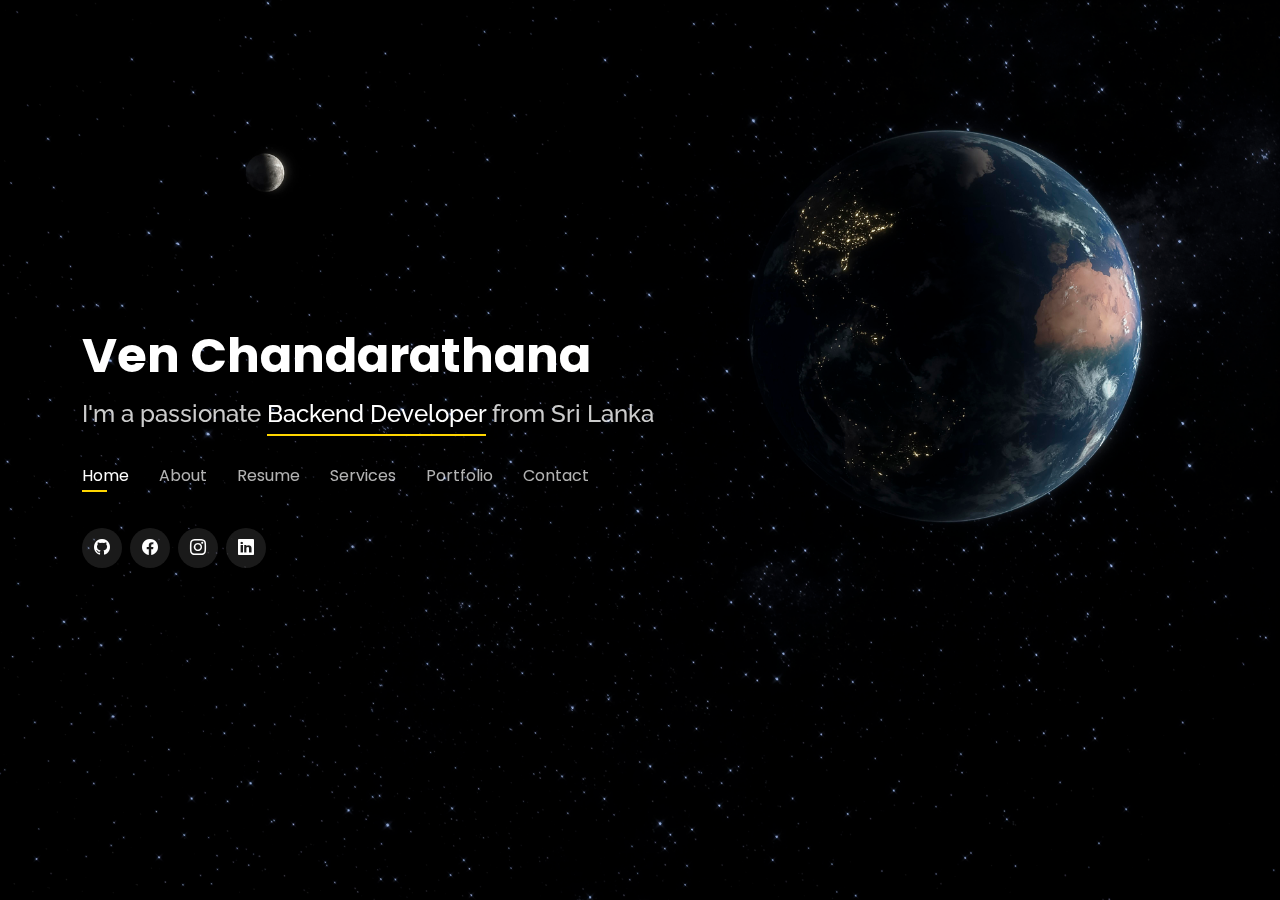
<file: index.html>
<!DOCTYPE html>
<html lang="en">

<head>
  <meta charset="utf-8">
  <meta content="width=device-width, initial-scale=1.0" name="viewport">

  <title>Ven Web</title>
  <meta content="" name="description">
  <meta content="" name="keywords">

  <!-- Favicons -->
  <link href="assets/img/favicon.png" rel="icon">
  <link href="assets/img/apple-touch-icon.png" rel="apple-touch-icon">

  <!-- Google Fonts -->
  <link href="https://fonts.googleapis.com/css?family=Open+Sans:300,300i,400,400i,600,600i,700,700i|Raleway:300,300i,400,400i,500,500i,600,600i,700,700i|Poppins:300,300i,400,400i,500,500i,600,600i,700,700i" rel="stylesheet">

  <!-- Vendor CSS Files -->
  <link href="assets/vendor/bootstrap/css/bootstrap.min.css" rel="stylesheet">
  <link href="assets/vendor/bootstrap-icons/bootstrap-icons.css" rel="stylesheet">
  <link href="assets/vendor/boxicons/css/boxicons.min.css" rel="stylesheet">
  <link href="assets/vendor/glightbox/css/glightbox.min.css" rel="stylesheet">
  <link href="assets/vendor/remixicon/remixicon.css" rel="stylesheet">
  <link href="assets/vendor/swiper/swiper-bundle.min.css" rel="stylesheet">

  <!-- Template Main CSS File -->
  <link href="assets/css/style.css" rel="stylesheet">


</head>

<body>

  <!-- ======= Header ======= -->
  <header id="header">
    <div class="container">

      <h1><a href="index.html">Ven Chandarathana</a></h1>
  
      <h2>I'm a passionate <span>Backend Developer</span> from Sri Lanka</h2>

      <nav id="navbar" class="navbar">
        <ul>
          <li><a class="nav-link active" href="#header">Home</a></li>
          <li><a class="nav-link" href="#about">About</a></li>
          <li><a class="nav-link" href="#resume">Resume</a></li>
          <li><a class="nav-link" href="#services">Services</a></li>
          <li><a class="nav-link" href="#portfolio">Portfolio</a></li>
          <li><a class="nav-link" href="#contact">Contact</a></li>
        </ul>
        <i class="bi bi-list mobile-nav-toggle"></i>
      </nav><!-- .navbar -->

      <div class="social-links">
        <a href="https://github.com/st20258190" class="twitter"><i class="bi bi-github"></i></a>
        <a href="https://www.facebook.com/profile.php?id=100077846890711&mibextid=ZbWKwL" class="facebook"><i class="bi bi-facebook"></i></a>
        <a href="https://www.instagram.com/venchandarathana?igsh=MXE4d3UxeGwxNmMxaw==" class="instagram"><i class="bi bi-instagram"></i></a>
        <a href="https://www.linkedin.com/in/ven-chandarathana-884b47279/" class="linkedin"><i class="bi bi-linkedin"></i></a>
      </div>

    </div>
  </header><!-- End Header -->

  <!-- ======= About Section ======= -->
  <section id="about" class="about">

    <!-- ======= About Me ======= -->
    <div class="about-me container">

      <div class="section-title">
        <h2>About</h2>
        <p>more about me</p>
      </div>

      <div class="row">
        <div class="col-lg-4" data-aos="fade-right">
          <img src="assets/img/mypic.jpg" class="img-fluid" alt="">
        </div>
        <div class="col-lg-8 pt-4 pt-lg-0 content" data-aos="fade-left">
          <h3>Java Developer & Backend Developer</h3>
          <p class="fst-normal">
            I want to make the living beings with a good mental health 
            and I am trying my best to reach it with help of technology.
          </p>
          <div class="row">
            <div class="col-lg-6">
              <ul>
                <li><i class="bi bi-chevron-right"></i> <strong>Phone:</strong> <span>+94 766483123</span></li>
                <li><i class="bi bi-chevron-right"></i> <strong>City:</strong> <span>Kandy, Sri lanka</span></li>
              </ul>
            </div>
            <div class="col-lg-6">
              <ul>
                <li><i class="bi bi-chevron-right"></i> <strong>Degree:</strong> <span>Bachelors</span></li>
                <li><i class="bi bi-chevron-right"></i> <strong>Email:</strong> <span>w.chandarathana99@gmail.com</span></li>
                
              </ul>
            </div>
          </div>
          <p>
            As a Spring Boot developer, you build robust backend applications with organized project structures, manage configurations
             and handle dependencies with Maven or Gradle. You focus on security, error handling, logging, database access and creating RESTful APIs.
              You prioritize testing, performance optimization and thorough documentation.
          </p>
        </div>
      </div>

    </div><!-- End About Me -->

    <!-- ======= Counts 
    <div class="counts container">

      <div class="row">

        <div class="col-lg-3 col-md-6">
          <div class="count-box">
            <i class="bi bi-emoji-smile"></i>
            <span data-purecounter-start="0" data-purecounter-end="232" data-purecounter-duration="1" class="purecounter"></span>
            <p>Happy Clients</p>
          </div>
        </div>

        <div class="col-lg-3 col-md-6 mt-5 mt-md-0">
          <div class="count-box">
            <i class="bi bi-journal-richtext"></i>
            <span data-purecounter-start="0" data-purecounter-end="521" data-purecounter-duration="1" class="purecounter"></span>
            <p>Projects</p>
          </div>
        </div>

        <div class="col-lg-3 col-md-6 mt-5 mt-lg-0">
          <div class="count-box">
            <i class="bi bi-headset"></i>
            <span data-purecounter-start="0" data-purecounter-end="1463" data-purecounter-duration="1" class="purecounter"></span>
            <p>Hours Of Support</p>
          </div>
        </div>

        <div class="col-lg-3 col-md-6 mt-5 mt-lg-0">
          <div class="count-box">
            <i class="bi bi-award"></i>
            <span data-purecounter-start="0" data-purecounter-end="24" data-purecounter-duration="1" class="purecounter"></span>
            <p>Awards</p>
          </div>
        </div>

      </div>

    </div>  End Counts -->

    <!-- ======= Skills  ======= -->
    <div class="skills container">

      <div class="section-title">
        <h2>Skills</h2>
      </div>

      <div class="row skills-content">

        <div class="col-lg-6">

          <div class="progress">
            <span class="skill">HTML <i class="val">100%</i></span>
            <div class="progress-bar-wrap">
              <div class="progress-bar" role="progressbar" aria-valuenow="100" aria-valuemin="0" aria-valuemax="100"></div>
            </div>
          </div>

          <div class="progress">
            <span class="skill">CSS <i class="val">70%</i></span>
            <div class="progress-bar-wrap">
              <div class="progress-bar" role="progressbar" aria-valuenow="70" aria-valuemin="0" aria-valuemax="100"></div>
            </div>
          </div>

          <div class="progress">
            <span class="skill">Java<i class="val">75%</i></span>
            <div class="progress-bar-wrap">
              <div class="progress-bar" role="progressbar" aria-valuenow="75" aria-valuemin="0" aria-valuemax="100"></div>
            </div>
          </div>

        </div>

        <div class="col-lg-6">

          <div class="progress">
            <span class="skill">Spring Boot <i class="val">80%</i></span>
            <div class="progress-bar-wrap">
              <div class="progress-bar" role="progressbar" aria-valuenow="80" aria-valuemin="0" aria-valuemax="100"></div>
            </div>
          </div>

          <div class="progress">
            <span class="skill">Php<i class="val">40%</i></span>
            <div class="progress-bar-wrap">
              <div class="progress-bar" role="progressbar" aria-valuenow="40" aria-valuemin="0" aria-valuemax="100"></div>
            </div>
          </div>

          <div class="progress">
            <span class="skill">Flutter <i class="val">40%</i></span>
            <div class="progress-bar-wrap">
              <div class="progress-bar" role="progressbar" aria-valuenow="40" aria-valuemin="0" aria-valuemax="100"></div>
            </div>
          </div>

        </div>

      </div>

    </div><!-- End Skills -->

    <!-- ======= Interests ======= -->
    <div class="interests container">

      <div class="section-title">
        <h2>Interests</h2>
      </div>

      <div class="row">
        <div class="col-lg-3 col-md-4">
          <div class="icon-box">
            <i class="ri-suitcase-line" style="color: #ffbb2c;"></i>
            <h3>Traveling</h3>
          </div>
        </div>
        <div class="col-lg-3 col-md-4 mt-4 mt-md-0">
          <div class="icon-box">
            <i class="ri-camera-2-fill" style="color: #5578ff;"></i>
            <h3>Photography</h3>
          </div>
        </div>
        <div class="col-lg-3 col-md-4 mt-4 mt-md-0">
          <div class="icon-box">
            <i class="ri-hand-heart-fill" style="color: #e80368;"></i>
            <h3>Volunteering</h3>
          </div>
        </div>
        <div class="col-lg-3 col-md-4 mt-4 mt-lg-0">
          <div class="icon-box">
            <i class="ri-java-line" style="color: #008143;"></i>
            <h3>Coding and Programming</h3>
          </div>

          <!-- =======
        </div>
        <div class="col-lg-3 col-md-4 mt-4">
          <div class="icon-box">
            <i class="ri-database-2-line" style="color: #47aeff;"></i>
            <h3>Nemo Enim</h3>
          </div>
        </div>
        <div class="col-lg-3 col-md-4 mt-4">
          <div class="icon-box">
            <i class="ri-gradienter-line" style="color: #ffa76e;"></i>
            <h3>Eiusmod Tempor</h3>
          </div>
        </div>
        <div class="col-lg-3 col-md-4 mt-4">
          <div class="icon-box">
            <i class="ri-file-list-3-line" style="color: #11dbcf;"></i>
            <h3>Midela Teren</h3>
          </div>
        </div>
        <div class="col-lg-3 col-md-4 mt-4">
          <div class="icon-box">
            <i class="ri-price-tag-2-line" style="color: #4233ff;"></i>
            <h3>Pira Neve</h3>
          </div>
        </div>
        <div class="col-lg-3 col-md-4 mt-4">
          <div class="icon-box">
            <i class="ri-anchor-line" style="color: #b2904f;"></i>
            <h3>Dirada Pack</h3>
          </div>
        </div>
        <div class="col-lg-3 col-md-4 mt-4">
          <div class="icon-box">
            <i class="ri-disc-line" style="color: #b20969;"></i>
            <h3>Moton Ideal</h3>
          </div>
        </div>
        <div class="col-lg-3 col-md-4 mt-4">
          <div class="icon-box">
            <i class="ri-base-station-line" style="color: #ff5828;"></i>
            <h3>Verdo Park</h3>
          </div>
        </div>
        <div class="col-lg-3 col-md-4 mt-4">
          <div class="icon-box">
            <i class="ri-fingerprint-line" style="color: #29cc61;"></i>
            <h3>Flavor Nivelanda</h3>
          </div>
        </div>
      </div>

    </div> ======= -->

   
    <!-- <div class="testimonials container">

      <div class="section-title">
        <h2>Testimonials</h2>
      </div>

      <div class="testimonials-slider swiper" data-aos="fade-up" data-aos-delay="100">
        <div class="swiper-wrapper">

          <div class="swiper-slide">
            <div class="testimonial-item">
              <p>
                <i class="bx bxs-quote-alt-left quote-icon-left"></i>
                Proin iaculis purus consequat sem cure digni ssim donec porttitora entum suscipit rhoncus. Accusantium quam, ultricies eget id, aliquam eget nibh et. Maecen aliquam, risus at semper.
                <i class="bx bxs-quote-alt-right quote-icon-right"></i>
              </p>
              <img src="assets/img/testimonials/testimonials-1.jpg" class="testimonial-img" alt="">
              <h3>Saul Goodman</h3>
              <h4>Ceo &amp; Founder</h4>
            </div>
          </div>

          <div class="swiper-slide">
            <div class="testimonial-item">
              <p>
                <i class="bx bxs-quote-alt-left quote-icon-left"></i>
                Export tempor illum tamen malis malis eram quae irure esse labore quem cillum quid cillum eram malis quorum velit fore eram velit sunt aliqua noster fugiat irure amet legam anim culpa.
                <i class="bx bxs-quote-alt-right quote-icon-right"></i>
              </p>
              <img src="assets/img/testimonials/testimonials-2.jpg" class="testimonial-img" alt="">
              <h3>Sara Wilsson</h3>
              <h4>Designer</h4>
            </div>
          </div> 

          <div class="swiper-slide">
            <div class="testimonial-item">
              <p>
                <i class="bx bxs-quote-alt-left quote-icon-left"></i>
                Enim nisi quem export duis labore cillum quae magna enim sint quorum nulla quem veniam duis minim tempor labore quem eram duis noster aute amet eram fore quis sint minim.
                <i class="bx bxs-quote-alt-right quote-icon-right"></i>
              </p>
              <img src="assets/img/testimonials/testimonials-3.jpg" class="testimonial-img" alt="">
              <h3>Jena Karlis</h3>
              <h4>Store Owner</h4>
            </div>
          </div>

          <div class="swiper-slide">
            <div class="testimonial-item">
              <p>
                <i class="bx bxs-quote-alt-left quote-icon-left"></i>
                Fugiat enim eram quae cillum dolore dolor amet nulla culpa multos export minim fugiat minim velit minim dolor enim duis veniam ipsum anim magna sunt elit fore quem dolore labore illum veniam.
                <i class="bx bxs-quote-alt-right quote-icon-right"></i>
              </p>
              <img src="assets/img/testimonials/testimonials-4.jpg" class="testimonial-img" alt="">
              <h3>Matt Brandon</h3>
              <h4>Freelancer</h4>
            </div>
          </div>

          <div class="swiper-slide">
            <div class="testimonial-item">
              <p>
                <i class="bx bxs-quote-alt-left quote-icon-left"></i>
                Quis quorum aliqua sint quem legam fore sunt eram irure aliqua veniam tempor noster veniam enim culpa labore duis sunt culpa nulla illum cillum fugiat legam esse veniam culpa fore nisi cillum quid.
                <i class="bx bxs-quote-alt-right quote-icon-right"></i>
              </p>
              <img src="assets/img/testimonials/testimonials-5.jpg" class="testimonial-img" alt="">
              <h3>John Larson</h3>
              <h4>Entrepreneur</h4>
            </div>
          </div>

        </div>
        <div class="swiper-pagination"></div>
      </div>

      <div class="owl-carousel testimonials-carousel">

      </div>

    </div>  -->

  </section>

  <!-- ======= Resume Section ======= -->
  <section id="resume" class="resume">
    <div class="container">

      <div class="section-title">
        <h2>Resume</h2>
        <p>Check My Resume</p>
      </div>

      <div class="row">
        <div class="col-lg-6">
          <h3 class="resume-title">Sumary</h3>
          <div class="resume-item pb-0">
            <h4>Ven Chandarathana</h4>
            <p><em>I am an enthusiastic and dedicated undergraduate software engineer with a passion for
               backend development and a strong proficiency in the Spring Boot framework. My goal is to leverage technology to
                improve mental health for all living beings. By combining my technical skills with a commitment to mental wellness,
                 I aim to develop innovative solutions that make a positive impact on society.
               I'm eager to contribute to projects that align with this mission and to collaborate with professionals in
                both technology and mental health fields.</em></p>
           <!-- <p>
            <ul>
              <li>Kandy, Sri lanka</li>
              <li>(123) 456-7891</li>
              <li>w.chandarathana99@gmail.com</li>
            </ul>
            </p>-->
          </div>

          <h3 class="resume-title">Education</h3>
          <div class="resume-item">
            <h4> BSc (Hons) Software Engineering</h4>
            <h5>2024 - Present</h5>
            <p><em>Cardiff Metropolitan University, United Kingdom.</em></p>
            <p>Currently I am following the final stage of my degree at cardiff metropolitain university with strong foundation in software engineering principles and practices.</p>
          </div>
          <div class="resume-item">
            <h4> HD in computing and Software Engineering</h4>
            <h5>2022 - 2024</h5>
            <p><em>Cardiff Metropolitan University, United Kingdom.</em></p>
            <p>During my time at Cardiff Metropolitan University, I have developed a strong foundation in software engineering principles and practices. My coursework has included extensive training in backend development.
              I have also gained hands-on experience through various projects that emphasize the application of technology to solve real-world problems.
            </p>
          </div>
        </div>
        <div class="col-lg-6">
          <h3 class="resume-title">Professional Experience</h3>
          <div class="resume-item">
            <h4>Mindflow Management System</h4>
            <h5>2024 - Present</h5>
            <p><em>Dassna Buddhist Centre, Sri lanka </em></p>
            <p>
            <ul>
              <li> Developing a database management system for the
                Dassana Buddhist Center to streamline administrative
                tasks and enhance the meditation experience for
                practitioners. Allows for easy management of meditator
                data, tracking participation, and analyzing performance
                metric</li>
              <li>Integrating the Web based solution using  java Spring
                boot</li>
            </ul>
            </p>
          </div>
          <div class="resume-item">
            <h4>Life Drop Application</h4>
            <h5>2024 - April</h5>
            <p><em>University Project</em></p>
            <p>
            <ul>
              <li>As the Group leader, Lead  team of five members in the
                development of the Life drop mobile application as part of
                a university group project.</li>
              <li>Coordinated project tasks, assigned responsibilities, and
                ensured the team's support to project timelines</li>
              <li> Integrated the mobile application using React native and
                used Spring boot for the backend purposes</li>
            </ul>
            </p>
          </div>
        </div>
      </div>

    </div>
  </section><!-- End Resume Section -->

  <!-- ======= Services Section ======= -->
  <section id="services" class="services">
    <div class="container">

      <div class="section-title">
        <h2>Services</h2>
        <p>My Services</p>
      </div>

      <div class="row">
        <div class="col-lg-4 col-md-6 d-flex align-items-stretch">
          <div class="icon-box">
            <div class="icon"><i class='bx bxl-spring-boot'></i></div>
            <h4><a href="">Backend Development</a></h4>
            <p>With a strong focus on backend development, I offer comprehensive services that cover the entire development lifecycle. 
              This includes database design and management, 
              server-side logic, and application architecture,
               utilizing the Spring Boot framework to build robust and high-performance applications.</p>
          </div>
        </div>

        <div class="col-lg-4 col-md-6 d-flex align-items-stretch mt-4 mt-md-0">
          <div class="icon-box">
            <div class="icon"><i class='bx bx-code-block'></i></div>
            <h4><a href="">RESTful Web Services</a></h4>
            <p>I specialize in designing and implementing RESTful web services that are efficient, scalable, and secure. 
              My services include API development, integration, and maintenance,
               ensuring seamless communication between client applications and backend systems.</p>
          </div>
        </div>

        <div class="col-lg-4 col-md-6 d-flex align-items-stretch mt-4 mt-lg-0">
          <div class="icon-box">
            <div class="icon"><i class='bx bx-data'></i></div>
            <h4><a href="">Database Design and Management</a></h4>
            <p>I provide expert services in database design and management, including schema design, query optimization,
               and data migration. I am working with both SQL and NoSQL databases to ensure efficient data storage and retrieval.</p>
          </div>
        </div>

        <div class="col-lg-4 col-md-6 d-flex align-items-stretch mt-4">
          <div class="icon-box">
            <div class="icon"><i class="bx bx-world"></i></div>
            <h4><a href="">Service Oriented Architecture</a></h4>
            <p>I design and implement Service Oriented architectures that enhance scalability and maintainability.
               By breaking down applications into smaller, independent services, I ensure that systems are easier to develop, test, and deploy.</p>
          </div>
        </div>


        <div class="col-lg-4 col-md-6 d-flex align-items-stretch mt-4">
          <div class="icon-box">
            <div class="icon"><i class='bx bx-terminal'></i></div>
            <h4><a href="">Performance Optimization</a></h4>
            <p>I offer performance tuning services to optimize the speed and efficiency of backend systems. 
              This includes profiling, identifying bottlenecks, and implementing improvements to ensure high-performance applications.</p>
          </div>
        </div>

        <div class="col-lg-4 col-md-6 d-flex align-items-stretch mt-4">
          <div class="icon-box">
            <div class="icon"><i class='bx bxl-flutter'></i></div>
            <h4><a href="">Flutter UI Development</a></h4>
            <p>In addition to my backend expertise, I offer front-end development services using Flutter. 
              I create beautiful and responsive UIs for mobile and web applications, ensuring a seamless and engaging user experience across platforms.</p>
          </div>
        </div>

      </div>

    </div>
  </section><!-- End Services Section -->

  <!-- ======= Portfolio Section ======= -->
  <section id="portfolio" class="portfolio">
    <div class="container">

      <div class="section-title">
        <h2>Portfolio</h2>
        <p>My Works</p>
      </div>

      <div class="row">
        <div class="col-lg-12 d-flex justify-content-center">
          <ul id="portfolio-flters">
            <li data-filter="*" class="filter-active">All</li>
            <li data-filter=".filter-app">App</li>
            <li data-filter=".filter-card">Backend</li>
            <li data-filter=".filter-web">Web</li>
          </ul>
        </div>
      </div>

      <div class="row portfolio-container">

        <div class="col-lg-4 col-md-6 portfolio-item filter-app">
          <div class="portfolio-wrap">
            <img src="assets/img/portfolio/mob2.png" class="img-fluid" alt="">
            <div class="portfolio-info">
              <h4>App 1</h4>
              <p>App</p>
              <div class="portfolio-links">
                <a href="assets/img/portfolio/mob2.png" data-gallery="portfolioGallery" class="portfolio-lightbox" ><i class="bx bx-plus"></i></a>
                <a href="portfolio-details.html" data-gallery="portfolioDetailsGallery" data-glightbox="type: external" class="portfolio-details-lightbox" title="Portfolio Details"><i class="bx bx-link"></i></a>
              </div>
            </div>
          </div>
        </div>

        <div class="col-lg-4 col-md-6 portfolio-item filter-web">
          <div class="portfolio-wrap">
            <img src="assets/img/portfolio/home.png" class="img-fluid" alt="">
            <div class="portfolio-info">
              <h4>Web 3</h4>
              <p>Web</p>
              <div class="portfolio-links">
                <a href="assets/img/portfolio/home.png" data-gallery="portfolioGallery" class="portfolio-lightbox" ><i class="bx bx-plus"></i></a>
                <a href="portfolio-details2.html" data-gallery="portfolioDetailsGallery" data-glightbox="type: external" class="portfolio-details-lightbox" title="Portfolio Details"><i class="bx bx-link"></i></a>
              </div>
            </div>
          </div>
        </div>

        <div class="col-lg-4 col-md-6 portfolio-item filter-card">
          <div class="portfolio-wrap">
            <img src="assets/img/portfolio/BAck1.png" class="img-fluid" alt="">
            <div class="portfolio-info">
              <h4>App 2</h4>
              <p>App</p>
              <div class="portfolio-links">
                <a href="assets/img/portfolio/BAck1.png" data-gallery="portfolioGallery" class="portfolio-lightbox" ><i class="bx bx-plus"></i></a>
                <a href="portfolio-details3.html" data-gallery="portfolioDetailsGallery" data-glightbox="type: external" class="portfolio-details-lightbox" title="Portfolio Details"><i class="bx bx-link"></i></a>
              </div>
            </div>
          </div>
        </div>
 <!-- 
        <div class="col-lg-4 col-md-6 portfolio-item filter-card">
          <div class="portfolio-wrap">
            <img src="assets/img/portfolio/portfolio-4.jpg" class="img-fluid" alt="">
            <div class="portfolio-info">
              <h4>Card 2</h4>
              <p>Card</p>
              <div class="portfolio-links">
                <a href="assets/img/portfolio/portfolio-4.jpg" data-gallery="portfolioGallery" class="portfolio-lightbox" title="Card 2"><i class="bx bx-plus"></i></a>
                <a href="portfolio-details.html" data-gallery="portfolioDetailsGallery" data-glightbox="type: external" class="portfolio-details-lightbox" title="Portfolio Details"><i class="bx bx-link"></i></a>
              </div>
            </div>
          </div>
        </div>

        <div class="col-lg-4 col-md-6 portfolio-item filter-web">
          <div class="portfolio-wrap">
            <img src="assets/img/portfolio/portfolio-5.jpg" class="img-fluid" alt="">
            <div class="portfolio-info">
              <h4>Web 2</h4>
              <p>Web</p>
              <div class="portfolio-links">
                <a href="assets/img/portfolio/portfolio-5.jpg" data-gallery="portfolioGallery" class="portfolio-lightbox" title="Web 2"><i class="bx bx-plus"></i></a>
                <a href="portfolio-details.html" data-gallery="portfolioDetailsGallery" data-glightbox="type: external" class="portfolio-details-lightbox" title="Portfolio Details"><i class="bx bx-link"></i></a>
              </div>
            </div>
          </div>
        </div>

        <div class="col-lg-4 col-md-6 portfolio-item filter-app">
          <div class="portfolio-wrap">
            <img src="assets/img/portfolio/portfolio-6.jpg" class="img-fluid" alt="">
            <div class="portfolio-info">
              <h4>App 3</h4>
              <p>App</p>
              <div class="portfolio-links">
                <a href="assets/img/portfolio/portfolio-6.jpg" data-gallery="portfolioGallery" class="portfolio-lightbox" title="App 3"><i class="bx bx-plus"></i></a>
                <a href="portfolio-details.html" data-gallery="portfolioDetailsGallery" data-glightbox="type: external" class="portfolio-details-lightbox" title="Portfolio Details"><i class="bx bx-link"></i></a>
              </div>
            </div>
          </div>
        </div>

        <div class="col-lg-4 col-md-6 portfolio-item filter-card">
          <div class="portfolio-wrap">
            <img src="assets/img/portfolio/portfolio-7.jpg" class="img-fluid" alt="">
            <div class="portfolio-info">
              <h4>Card 1</h4>
              <p>Card</p>
              <div class="portfolio-links">
                <a href="assets/img/portfolio/portfolio-7.jpg" data-gallery="portfolioGallery" class="portfolio-lightbox" title="Card 1"><i class="bx bx-plus"></i></a>
                <a href="portfolio-details.html" data-gallery="portfolioDetailsGallery" data-glightbox="type: external" class="portfolio-details-lightbox" title="Portfolio Details"><i class="bx bx-link"></i></a>
              </div>
            </div>
          </div>
        </div>

        <div class="col-lg-4 col-md-6 portfolio-item filter-card">
          <div class="portfolio-wrap">
            <img src="assets/img/portfolio/portfolio-8.jpg" class="img-fluid" alt="">
            <div class="portfolio-info">
              <h4>Card 3</h4>
              <p>Card</p>
              <div class="portfolio-links">
                <a href="assets/img/portfolio/portfolio-8.jpg" data-gallery="portfolioGallery" class="portfolio-lightbox" title="Card 3"><i class="bx bx-plus"></i></a>
                <a href="portfolio-details.html" data-gallery="portfolioDetailsGallery" data-glightbox="type: external" class="portfolio-details-lightbox" title="Portfolio Details"><i class="bx bx-link"></i></a>
              </div>
            </div>
          </div>
        </div>

        <div class="col-lg-4 col-md-6 portfolio-item filter-web">
          <div class="portfolio-wrap">
            <img src="assets/img/portfolio/portfolio-9.jpg" class="img-fluid" alt="">
            <div class="portfolio-info">
              <h4>Web 3</h4>
              <p>Web</p>
              <div class="portfolio-links">
                <a href="assets/img/portfolio/portfolio-9.jpg" data-gallery="portfolioGallery" class="portfolio-lightbox" title="Web 3"><i class="bx bx-plus"></i></a>
                <a href="portfolio-details.html" data-gallery="portfolioDetailsGallery" data-glightbox="type: external" class="portfolio-details-lightbox" title="Portfolio Details"><i class="bx bx-link"></i></a>
              </div>
            </div>
          </div>
        </div>-->

      </div> 

    </div>
  </section><!-- End Portfolio Section -->

  <!-- ======= Contact Section ======= -->
  <section id="contact" class="contact">
    <div class="container">

      <div class="section-title">
        <h2>Contact</h2>
        <p>Contact Me</p>
      </div>

      <div class="row mt-2">

        <div class="col-md-6 d-flex align-items-stretch">
          <div class="info-box">
            <i class="bx bx-map"></i>
            <h3>Destination</h3>
            <p>Kandy, Sri lanka</p>
          </div>
        </div>

        <div class="col-md-6 mt-4 mt-md-0 d-flex align-items-stretch">
          <div class="info-box">
            <i class="bx bx-share-alt"></i>
            <h3>Social Profiles</h3>
            <div class="social-links">    
        <a href="https://github.com/st20258190" class="twitter"><i class="bi bi-github"></i></a>
        <a href="https://www.facebook.com/profile.php?id=100077846890711&mibextid=ZbWKwL" class="facebook"><i class="bi bi-facebook"></i></a>
        <a href="https://www.instagram.com/venchandarathana?igsh=MXE4d3UxeGwxNmMxaw==" class="instagram"><i class="bi bi-instagram"></i></a>
        <a href="https://www.linkedin.com/in/ven-chandarathana-884b47279/" class="linkedin"><i class="bi bi-linkedin"></i></a>
            </div>
          </div>
        </div>

        <div class="col-md-6 mt-4 d-flex align-items-stretch">
          <div class="info-box">
            <i class="bx bx-envelope"></i>
            <h3>Email Me</h3>
            <p>w.chandarathana99@gmail.com</p>
          </div>
        </div>
        <div class="col-md-6 mt-4 d-flex align-items-stretch">
          <div class="info-box">
            <i class="bx bx-phone-call"></i>
            <h3>Call Me</h3>
            <p>+94 766424560</p>
          </div>
        </div>
      </div>

      <!-- <form action="forms/contact.php" method="post" role="form" class="php-email-form mt-4">
        <div class="row">
          <div class="col-md-6 form-group">
            <input type="text" name="name" class="form-control" id="name" placeholder="Your Name" required>
          </div>
          <div class="col-md-6 form-group mt-3 mt-md-0">
            <input type="email" class="form-control" name="email" id="email" placeholder="Your Email" required>
          </div>
        </div>
        <div class="form-group mt-3">
          <input type="text" class="form-control" name="subject" id="subject" placeholder="Subject" required>
        </div>
        <div class="form-group mt-3">
          <textarea class="form-control" name="message" rows="5" placeholder="Message" required></textarea>
        </div>
        <div class="my-3">
          <div class="loading">Loading</div>
          <div class="error-message"></div>
          <div class="sent-message">Your message has been sent. Thank you!</div>
        </div>
        <div class="text-center"><button type="submit">Send Message</button></div>
      </form> -->

    </div>
  </section><!-- End Contact Section -->



  <!-- Vendor JS Files -->
  <script src="assets/vendor/purecounter/purecounter_vanilla.js"></script>
  <script src="assets/vendor/bootstrap/js/bootstrap.bundle.min.js"></script>
  <script src="assets/vendor/glightbox/js/glightbox.min.js"></script>
  <script src="assets/vendor/isotope-layout/isotope.pkgd.min.js"></script>
  <script src="assets/vendor/swiper/swiper-bundle.min.js"></script>
  <script src="assets/vendor/waypoints/noframework.waypoints.js"></script>
  <script src="assets/vendor/php-email-form/validate.js"></script>

  <!-- Template Main JS File -->
  <script src="assets/js/main.js"></script>

</body>

</html>
</file>
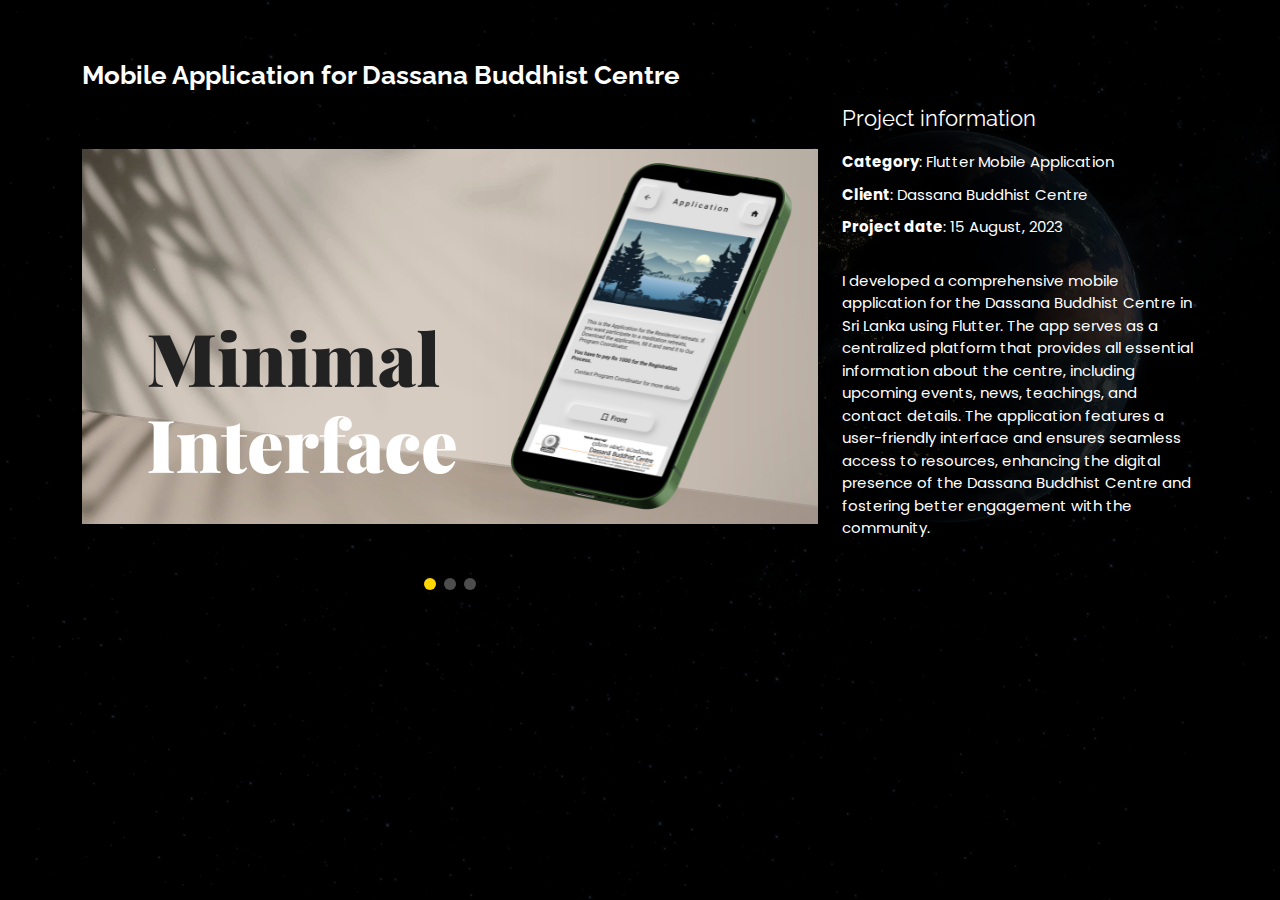
<file: portfolio-details.html>
<!DOCTYPE html>
<html lang="en">

<head>
  <meta charset="utf-8">
  <meta content="width=device-width, initial-scale=1.0" name="viewport">

  <title>Mobile Application for Dassana Buddhist Centre</title>
  <meta content="" name="description">
  <meta content="" name="keywords">

  <!-- Favicons -->
  <link href="assets/img/favicon.png" rel="icon">
  <link href="assets/img/apple-touch-icon.png" rel="apple-touch-icon">

  <!-- Google Fonts -->
  <link href="https://fonts.googleapis.com/css?family=Open+Sans:300,300i,400,400i,600,600i,700,700i|Raleway:300,300i,400,400i,500,500i,600,600i,700,700i|Poppins:300,300i,400,400i,500,500i,600,600i,700,700i" rel="stylesheet">

  <!-- Vendor CSS Files -->
  <link href="assets/vendor/bootstrap/css/bootstrap.min.css" rel="stylesheet">
  <link href="assets/vendor/bootstrap-icons/bootstrap-icons.css" rel="stylesheet">
  <link href="assets/vendor/boxicons/css/boxicons.min.css" rel="stylesheet">
  <link href="assets/vendor/glightbox/css/glightbox.min.css" rel="stylesheet">
  <link href="assets/vendor/remixicon/remixicon.css" rel="stylesheet">
  <link href="assets/vendor/swiper/swiper-bundle.min.css" rel="stylesheet">

  <!-- Template Main CSS File -->
  <link href="assets/css/style.css" rel="stylesheet">

</head>

<body>

  <main id="main">

    <!-- ======= Portfolio Details ======= -->
    <div id="portfolio-details" class="portfolio-details">
      <div class="container">

        <div class="row">

          <div class="col-lg-8">
            <h2 class="portfolio-title">Mobile Application for Dassana Buddhist Centre</h2>

            <div class="portfolio-details-slider swiper">
              <div class="swiper-wrapper align-items-center">

                <div class="swiper-slide">
                  <img src="assets/img/portfolio/mob3.png" alt="">
                </div>

                <div class="swiper-slide">
                  <img src="assets/img/portfolio/mob4.png" alt="">
                </div>

                <div class="swiper-slide">
                  <img src="assets/img/portfolio/mob5.png" alt="">
                </div>

              </div>
              <div class="swiper-pagination"></div>
            </div>

          </div>

          <div class="col-lg-4 portfolio-info">
            <h3>Project information</h3>
            <ul>
              <li><strong>Category</strong>: Flutter Mobile Application</li>
              <li><strong>Client</strong>: Dassana Buddhist Centre</li>
              <li><strong>Project date</strong>: 15 August, 2023</li>

            </ul>

            <p>
              I developed a comprehensive mobile application for the Dassana Buddhist Centre in Sri Lanka using Flutter. 
              The app serves as a centralized platform that provides all essential information about the centre, including upcoming events, 
              news, teachings, and contact details. The application features a user-friendly interface and ensures seamless access to resources, 
              enhancing the digital presence of the Dassana Buddhist Centre and fostering better engagement with the community.
            </p>
          </div>

        </div>

      </div>
    </div><!-- End Portfolio Details -->

  </main><!-- End #main -->


  <!-- Vendor JS Files -->
  <script src="assets/vendor/purecounter/purecounter_vanilla.js"></script>
  <script src="assets/vendor/bootstrap/js/bootstrap.bundle.min.js"></script>
  <script src="assets/vendor/glightbox/js/glightbox.min.js"></script>
  <script src="assets/vendor/isotope-layout/isotope.pkgd.min.js"></script>
  <script src="assets/vendor/swiper/swiper-bundle.min.js"></script>
  <script src="assets/vendor/waypoints/noframework.waypoints.js"></script>
  <script src="assets/vendor/php-email-form/validate.js"></script>

  <!-- Template Main JS File -->
  <script src="assets/js/main.js"></script>

</body>

</html>
</file>
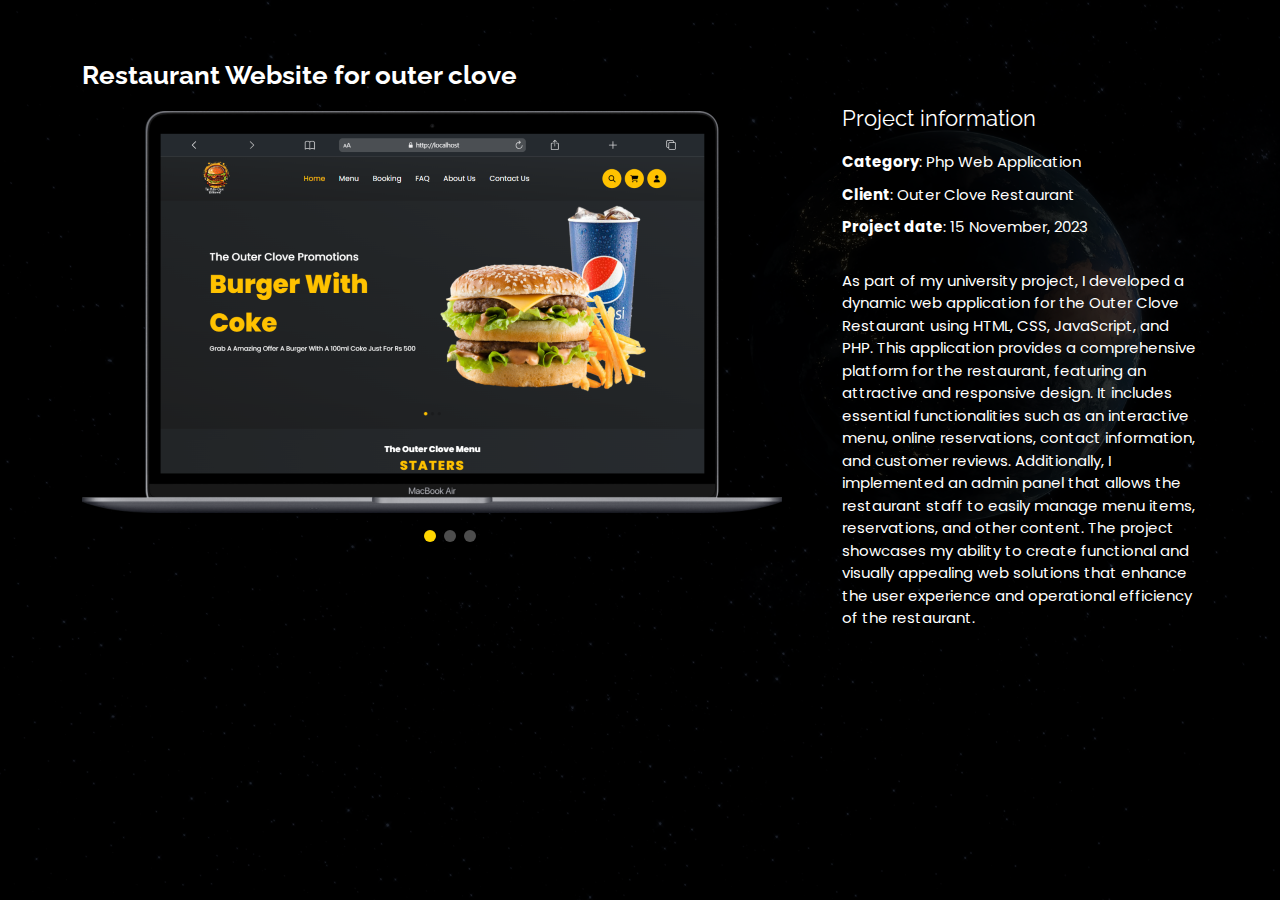
<file: portfolio-details2.html>
<!DOCTYPE html>
<html lang="en">

<head>
  <meta charset="utf-8">
  <meta content="width=device-width, initial-scale=1.0" name="viewport">

  <title>Mobile Application for Dassana Buddhist Centre</title>
  <meta content="" name="description">
  <meta content="" name="keywords">

  <!-- Favicons -->
  <link href="assets/img/favicon.png" rel="icon">
  <link href="assets/img/apple-touch-icon.png" rel="apple-touch-icon">

  <!-- Google Fonts -->
  <link href="https://fonts.googleapis.com/css?family=Open+Sans:300,300i,400,400i,600,600i,700,700i|Raleway:300,300i,400,400i,500,500i,600,600i,700,700i|Poppins:300,300i,400,400i,500,500i,600,600i,700,700i" rel="stylesheet">

  <!-- Vendor CSS Files -->
  <link href="assets/vendor/bootstrap/css/bootstrap.min.css" rel="stylesheet">
  <link href="assets/vendor/bootstrap-icons/bootstrap-icons.css" rel="stylesheet">
  <link href="assets/vendor/boxicons/css/boxicons.min.css" rel="stylesheet">
  <link href="assets/vendor/glightbox/css/glightbox.min.css" rel="stylesheet">
  <link href="assets/vendor/remixicon/remixicon.css" rel="stylesheet">
  <link href="assets/vendor/swiper/swiper-bundle.min.css" rel="stylesheet">

  <!-- Template Main CSS File -->
  <link href="assets/css/style.css" rel="stylesheet">

</head>

<body>

  <main id="main">

    <!-- ======= Portfolio Details ======= -->
    <div id="portfolio-details" class="portfolio-details">
      <div class="container">

        <div class="row">

          <div class="col-lg-8">
            <h2 class="portfolio-title">Restaurant Website for outer clove</h2>

            <div class="portfolio-details-slider swiper">
              <div class="swiper-wrapper align-items-center">

                <div class="swiper-slide">
                  <img src="assets/img/portfolio/web1.png" alt="">
                </div>

                <div class="swiper-slide">
                  <img src="assets/img/portfolio/web3.png" alt="">
                </div>

                <div class="swiper-slide">
                  <img src="assets/img/portfolio/web4.png" alt="">
                </div>

              </div>
              <div class="swiper-pagination"></div>
            </div>

          </div>

          <div class="col-lg-4 portfolio-info">
            <h3>Project information</h3>
            <ul>
              <li><strong>Category</strong>: Php Web Application</li>
              <li><strong>Client</strong>: Outer Clove Restaurant </li>
              <li><strong>Project date</strong>: 15 November, 2023</li>
            </ul>

            <p>
              As part of my university project, I developed a dynamic web application
               for the Outer Clove Restaurant using HTML, CSS, JavaScript, and PHP. 
               This application provides a comprehensive platform for the restaurant, featuring an attractive and responsive design.
                It includes essential functionalities such as an interactive menu, online reservations, contact information, and customer reviews.
                 Additionally, I implemented an admin panel that allows the restaurant staff to easily manage menu items, reservations, and other content.
                  The project showcases my ability to create functional and visually appealing web solutions 
                  that enhance the user experience and operational efficiency of the restaurant.
            </p>
          </div>

        </div>

      </div>
    </div><!-- End Portfolio Details -->

  </main><!-- End #main -->


  <!-- Vendor JS Files -->
  <script src="assets/vendor/purecounter/purecounter_vanilla.js"></script>
  <script src="assets/vendor/bootstrap/js/bootstrap.bundle.min.js"></script>
  <script src="assets/vendor/glightbox/js/glightbox.min.js"></script>
  <script src="assets/vendor/isotope-layout/isotope.pkgd.min.js"></script>
  <script src="assets/vendor/swiper/swiper-bundle.min.js"></script>
  <script src="assets/vendor/waypoints/noframework.waypoints.js"></script>
  <script src="assets/vendor/php-email-form/validate.js"></script>

  <!-- Template Main JS File -->
  <script src="assets/js/main.js"></script>

</body>

</html>
</file>
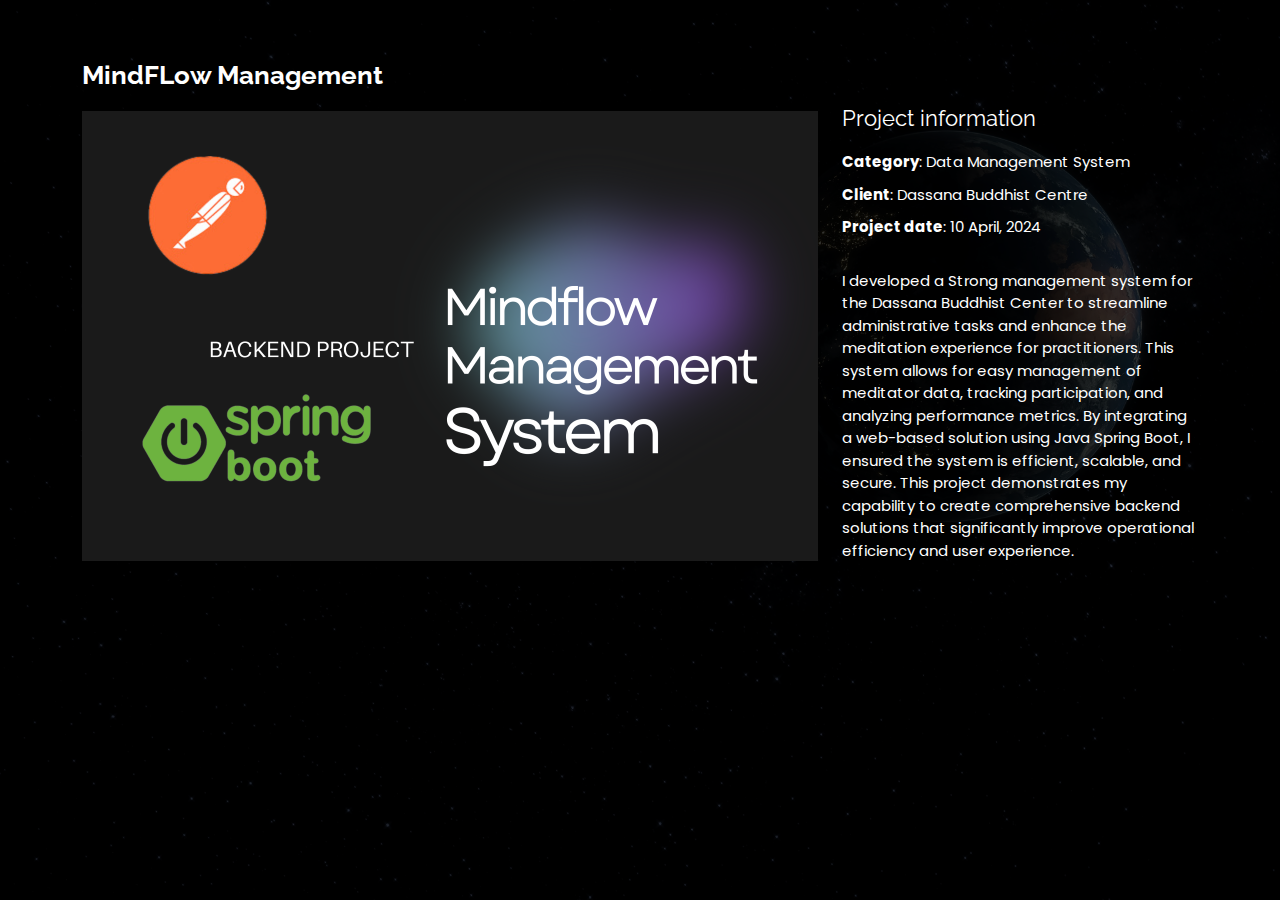
<file: portfolio-details3.html>
<!DOCTYPE html>
<html lang="en">

<head>
  <meta charset="utf-8">
  <meta content="width=device-width, initial-scale=1.0" name="viewport">

  <title>MindFLow Management</title>
  <meta content="" name="description">
  <meta content="" name="keywords">

  <!-- Favicons -->
  <link href="assets/img/favicon.png" rel="icon">
  <link href="assets/img/apple-touch-icon.png" rel="apple-touch-icon">

  <!-- Google Fonts -->
  <link href="https://fonts.googleapis.com/css?family=Open+Sans:300,300i,400,400i,600,600i,700,700i|Raleway:300,300i,400,400i,500,500i,600,600i,700,700i|Poppins:300,300i,400,400i,500,500i,600,600i,700,700i" rel="stylesheet">

  <!-- Vendor CSS Files -->
  <link href="assets/vendor/bootstrap/css/bootstrap.min.css" rel="stylesheet">
  <link href="assets/vendor/bootstrap-icons/bootstrap-icons.css" rel="stylesheet">
  <link href="assets/vendor/boxicons/css/boxicons.min.css" rel="stylesheet">
  <link href="assets/vendor/glightbox/css/glightbox.min.css" rel="stylesheet">
  <link href="assets/vendor/remixicon/remixicon.css" rel="stylesheet">
  <link href="assets/vendor/swiper/swiper-bundle.min.css" rel="stylesheet">

  <!-- Template Main CSS File -->
  <link href="assets/css/style.css" rel="stylesheet">

</head>

<body>

  <main id="main">

    <!-- ======= Portfolio Details ======= -->
    <div id="portfolio-details" class="portfolio-details">
      <div class="container">

        <div class="row">

          <div class="col-lg-8">
            <h2 class="portfolio-title">MindFLow Management</h2>

            <div class="portfolio-details-slider swiper">
              <div class="swiper-wrapper align-items-center">

                <div class="swiper-slide">
                  <img src="assets/img/portfolio/BAck2.png" alt="">
                </div>

              </div>
              <div class="swiper-pagination"></div>
            </div>

          </div>

          <div class="col-lg-4 portfolio-info">
            <h3>Project information</h3>
            <ul>
              <li><strong>Category</strong>: Data Management System</li>
              <li><strong>Client</strong>: Dassana Buddhist Centre </li>
              <li><strong>Project date</strong>: 10 April, 2024</li>
            </ul>

            <p>
              I developed a Strong management system for the Dassana Buddhist Center to
               streamline administrative tasks and enhance the meditation experience for practitioners.
                This system allows for easy management of meditator data, tracking participation, and analyzing 
                performance metrics. By integrating a web-based solution using Java Spring Boot,
                 I ensured the system is efficient, scalable, and secure. This project demonstrates my capability
                  to create comprehensive backend solutions that significantly improve operational efficiency and 
                  user experience.
            </p>
          </div>

        </div>

      </div>
    </div><!-- End Portfolio Details -->

  </main><!-- End #main -->


  <!-- Vendor JS Files -->
  <script src="assets/vendor/purecounter/purecounter_vanilla.js"></script>
  <script src="assets/vendor/bootstrap/js/bootstrap.bundle.min.js"></script>
  <script src="assets/vendor/glightbox/js/glightbox.min.js"></script>
  <script src="assets/vendor/isotope-layout/isotope.pkgd.min.js"></script>
  <script src="assets/vendor/swiper/swiper-bundle.min.js"></script>
  <script src="assets/vendor/waypoints/noframework.waypoints.js"></script>
  <script src="assets/vendor/php-email-form/validate.js"></script>

  <!-- Template Main JS File -->
  <script src="assets/js/main.js"></script>

</body>

</html>
</file>
<file: assets/css/style.css>
@import url('https://fonts.googleapis.com/css2?family=Josefin+Sans:ital,wght@0,100;0,200;0,500;0,600;0,700;1,100;1,200;1,300;1,400;1,500;1,600;1,700&family=Poppins:wght@300&display=swap');

body {
  font-family: "Poppins", sans-serif;
  background-color: #040404;
  color: #fff;
  position: relative;
  background: transparent;
}

body::before {
  content: "";
  position: fixed;
  background: #040404 url("../img/bg7.jpg") top right no-repeat;
  background-size:cover;
  left: 0;
  right: 0;
  top: 0;
  height: 100vh;
  z-index: -1;
}

@media (min-width: 1024px) {
  body::before {
    background-attachment: fixed;
  }
}

a {
  color: #FFD600;
  text-decoration: none;
}

a:hover {
  color: #FFD600;
  text-decoration: none;
}

h1,
h2,
h3,
h4,
h5,
h6 {
  font-family: "Raleway", sans-serif;
}

/*--------------------------------------------------------------
# Header
--------------------------------------------------------------*/
#header {
  transition: ease-in-out 0.3s;
  position: relative;
  height: 100vh;
  display: flex;
  align-items: center;
  z-index: 997;
  overflow-y: auto;
}

#header * {
  transition: ease-in-out 0.3s;
}

#header h1 {
  font-size: 48px;
  margin: 0;
  padding: 0;
  line-height: 1;
  font-weight: 700;
  font-family: "Poppins", sans-serif;
}

#header h1 a,
#header h1 a:hover {
  color: #fff;
  line-height: 1;
  display: inline-block;
}

#header h2 {
  font-size: 24px;
  margin-top: 20px;
  color: rgba(255, 255, 255, 0.8);
}

#header h2 span {
  color: #fff;
  border-bottom: 2px solid #FFD600;
  padding-bottom: 6px;
}

#header img {
  padding: 0;
  margin: 0;
}

#header .social-links {
  margin-top: 40px;
  display: flex;
}

#header .social-links a {
  font-size: 16px;
  display: flex;
  justify-content: center;
  align-items: center;
  background: rgba(255, 255, 255, 0.1);
  color: #fff;
  line-height: 1;
  margin-right: 8px;
  border-radius: 50%;
  width: 40px;
  height: 40px;
}

#header .social-links a:hover {
  background: #FFC400;
}

@media (max-width: 992px) {
  #header h1 {
    font-size: 36px;
  }

  #header h2 {
    font-size: 20px;
    line-height: 30px;
  }

  #header .social-links {
    margin-top: 15px;
  }

  #header .container {
    display: flex;
    flex-direction: column;
    align-items: center;
  }
}

/* Header Top */
#header.header-top {
  height: 80px;
  position: fixed;
  left: 0;
  top: 0;
  right: 0;
  background: rgba(0, 0, 0, 0.9);
}

#header.header-top .social-links,
#header.header-top h2 {
  display: none;
}

#header.header-top h1 {
  margin-right: auto;
  font-size: 36px;
}

#header.header-top img {
  max-height: 60px;
  margin-right: 20px !important;
}

#header.header-top .container {
  display: flex;
  align-items: center;
}

#header.header-top .navbar {
  margin: 0;
}

@media (max-width: 768px) {
  #header.header-top {
    height: 60px;
  }

  #header.header-top h1 {
    font-size: 26px;
  }
}

/*--------------------------------------------------------------
# Navigation Menu
--------------------------------------------------------------*/
/**
* Desktop Navigation 
*/
.navbar {
  padding: 0;
  margin-top: 35px;
}

.navbar ul {
  margin: 0;
  padding: 0;
  display: flex;
  list-style: none;
  align-items: center;
}

.navbar li {
  position: relative;
}

.navbar li+li {
  margin-left: 30px;
}

.navbar a,
.navbar a:focus {
  display: flex;
  align-items: center;
  justify-content: space-between;
  padding: 0;
  font-family: "Poppins", sans-serif;
  font-size: 16px;
  font-weight: 400;
  color: rgba(255, 255, 255, 0.7);
  white-space: nowrap;
  transition: 0.3s;
}

.navbar a i,
.navbar a:focus i {
  font-size: 12px;
  line-height: 0;
  margin-left: 5px;
}

.navbar a:before {
  content: "";
  position: absolute;
  width: 0;
  height: 2px;
  bottom: -4px;
  left: 0;
  background-color: #FFD600;
  visibility: hidden;
  width: 0px;
  transition: all 0.3s ease-in-out 0s;
}

.navbar a:hover:before,
.navbar li:hover>a:before,
.navbar .active:before {
  visibility: visible;
  width: 25px;
}

.navbar a:hover,
.navbar .active,
.navbar .active:focus,
.navbar li:hover>a {
  color: #fff;
}

/**
* Mobile Navigation 
*/
.mobile-nav-toggle {
  color: #fff;
  font-size: 28px;
  cursor: pointer;
  display: none;
  line-height: 0;
  transition: 0.5s;
  position: fixed;
  right: 15px;
  top: 15px;
}

@media (max-width: 991px) {
  .mobile-nav-toggle {
    display: block;
  }

  .navbar ul {
    display: none;
  }
}

.navbar-mobile {
  position: fixed;
  overflow: hidden;
  top: 0;
  right: 0;
  left: 0;
  bottom: 0;
  background: rgba(0, 0, 0, 0.9);
  transition: 0.3s;
  z-index: 999;
  margin-top: 0;
}

.navbar-mobile .mobile-nav-toggle {
  position: absolute;
  top: 15px;
  right: 15px;
}

.navbar-mobile ul {
  display: block;
  position: absolute;
  top: 55px;
  right: 15px;
  bottom: 45px;
  left: 15px;
  padding: 10px 0;
  overflow-y: auto;
  transition: 0.3s;
  border: 2px solid rgba(255, 255, 255, 0.2);
}

.navbar-mobile li {
  padding: 12px 20px;
}

.navbar-mobile li+li {
  margin: 0;
}

.navbar-mobile a,
.navbar-mobile a:focus {
  font-size: 16px;
  position: relative;
}

/*--------------------------------------------------------------
# Sections General
--------------------------------------------------------------*/
section {
  overflow: hidden;
  position: absolute;
  width: 100%;
  top: 140px;
  bottom: 100%;
  opacity: 0;
  transition: ease-in-out 0.4s;
  z-index: 2;
}

section.section-show {
  top: 100px;
  bottom: auto;
  opacity: 1;
  padding-bottom: 45px;
}

section .container {
  background: rgba(0, 0, 0, 0.9);
  padding: 30px;
}

@media (max-width: 768px) {
  section {
    top: 120px;
  }

  section.section-show {
    top: 80px;
  }
}

.section-title h2 {
  font-size: 14px;
  font-weight: 500;
  padding: 0;
  line-height: 1px;
  margin: 0 0 20px 0;
  letter-spacing: 2px;
  text-transform: uppercase;
  color: #aaaaaa;
  font-family: "Poppins", sans-serif;
}

.section-title h2::after {
  content: "";
  width: 120px;
  height: 1px;
  display: inline-block;
  background: #FFD600;
  margin: 4px 10px;
}

.section-title p {
  margin: 0;
  margin: -15px 0 15px 0;
  font-size: 36px;
  font-weight: 700;
  text-transform: uppercase;
  font-family: "Poppins", sans-serif;
  color: #fff;
}

/*--------------------------------------------------------------
# About
--------------------------------------------------------------*/
.about-me .content h3 {
  font-weight: 700;
  font-size: 26px;
  color: #FFD600;
}

.about-me .content ul {
  list-style: none;
  padding: 0;
}

.about-me .content ul li {
  margin-bottom: 20px;
  display: flex;
  align-items: center;
}

.about-me .content ul strong {
  margin-right: 10px;
}

.about-me .content ul i {
  font-size: 16px;
  margin-right: 5px;
  color: #FFD600;
  line-height: 0;
}

.about-me .content p:last-child {
  margin-bottom: 0;
}

/*--------------------------------------------------------------
# Counts
--------------------------------------------------------------*/
.counts {
  padding: 70px 0 60px;
}

.counts .count-box {
  padding: 30px 30px 25px 30px;
  width: 100%;
  position: relative;
  text-align: center;
  background: rgba(255, 255, 255, 0.08);
}

.counts .count-box i {
  position: absolute;
  top: -25px;
  left: 50%;
  transform: translateX(-50%);
  font-size: 24px;
  background: rgba(255, 255, 255, 0.1);
  padding: 12px;
  color: #FFD600;
  border-radius: 50px;
  line-height: 0;
}

.counts .count-box span {
  font-size: 36px;
  display: block;
  font-weight: 600;
  color: #fff;
}

.counts .count-box p {
  padding: 0;
  margin: 0;
  font-family: "Raleway", sans-serif;
  font-size: 14px;
}

/*--------------------------------------------------------------
# Skills
--------------------------------------------------------------*/
.skills .progress {
  height: 60px;
  display: block;
  background: none;
  border-radius: 0;
}

.skills .progress .skill {
  padding: 10px 0;
  margin: 0;
  text-transform: uppercase;
  display: block;
  font-weight: 600;
  font-family: "Poppins", sans-serif;
  color: #fff;
}

.skills .progress .skill .val {
  float: right;
  font-style: normal;
}

.skills .progress-bar-wrap {
  background: rgba(255, 255, 255, 0.2);
}

.skills .progress-bar {
  width: 1px;
  height: 10px;
  transition: 0.9s;
  background-color: #FFD600;
}

/*--------------------------------------------------------------
# Interests
--------------------------------------------------------------*/
.interests .icon-box {
  display: flex;
  align-items: center;
  padding: 20px;
  background: rgba(255, 255, 255, 0.08);
  transition: ease-in-out 0.3s;
}

.interests .icon-box i {
  font-size: 32px;
  padding-right: 10px;
  line-height: 1;
}

.interests .icon-box h3 {
  font-weight: 700;
  margin: 0;
  padding: 0;
  line-height: 1;
  font-size: 16px;
  color: #fff;
}

.interests .icon-box:hover {
  background: rgba(255, 255, 255, 0.12);
}

/*--------------------------------------------------------------
# Testimonials
--------------------------------------------------------------*/
.testimonials .testimonials-carousel,
.testimonials .testimonials-slider {
  overflow: hidden;
}

.testimonials .testimonial-item {
  box-sizing: content-box;
  min-height: 320px;
}

.testimonials .testimonial-item .testimonial-img {
  width: 90px;
  border-radius: 50%;
  margin: -40px 0 0 40px;
  position: relative;
  z-index: 2;
  border: 6px solid rgba(255, 255, 255, 0.12);
}

.testimonials .testimonial-item h3 {
  font-size: 18px;
  font-weight: bold;
  margin: 10px 0 5px 45px;
  color: #fff;
}

.testimonials .testimonial-item h4 {
  font-size: 14px;
  color: #999;
  margin: 0 0 0 45px;
}

.testimonials .testimonial-item .quote-icon-left,
.testimonials .testimonial-item .quote-icon-right {
  color: rgba(255, 255, 255, 0.25);
  font-size: 26px;
}

.testimonials .testimonial-item .quote-icon-left {
  display: inline-block;
  left: -5px;
  position: relative;
}

.testimonials .testimonial-item .quote-icon-right {
  display: inline-block;
  right: -5px;
  position: relative;
  top: 10px;
}

.testimonials .testimonial-item p {
  font-style: italic;
  margin: 0 15px 0 15px;
  padding: 20px 20px 60px 20px;
  background: rgba(255, 255, 255, 0.1);
  position: relative;
  border-radius: 6px;
  position: relative;
  z-index: 1;
}

.testimonials .swiper-pagination {
  margin-top: 20px;
  position: relative;
}

.testimonials .swiper-pagination .swiper-pagination-bullet {
  width: 12px;
  height: 12px;
  opacity: 1;
  background-color: rgba(255, 255, 255, 0.3);
}

.testimonials .swiper-pagination .swiper-pagination-bullet-active {
  background-color: #FFD600;
}

/*--------------------------------------------------------------
# Resume
--------------------------------------------------------------*/
.resume .resume-title {
  font-size: 26px;
  font-weight: 700;
  margin-top: 20px;
  margin-bottom: 20px;
  color: #fff;
}

.resume .resume-item {
  padding: 0 0 20px 20px;
  margin-top: -2px;
  border-left: 2px solid rgba(255, 255, 255, 0.2);
  position: relative;
}

.resume .resume-item h4 {
  line-height: 18px;
  font-size: 18px;
  font-weight: 600;
  text-transform: uppercase;
  font-family: "Poppins", sans-serif;
  color: #FFD600;
  margin-bottom: 10px;
}

.resume .resume-item h5 {
  font-size: 16px;
  background: rgba(255, 255, 255, 0.15);
  padding: 5px 15px;
  display: inline-block;
  font-weight: 600;
  margin-bottom: 10px;
}

.resume .resume-item ul {
  padding-left: 20px;
}

.resume .resume-item ul li {
  padding-bottom: 10px;
}

.resume .resume-item:last-child {
  padding-bottom: 0;
}

.resume .resume-item::before {
  content: "";
  position: absolute;
  width: 16px;
  height: 16px;
  border-radius: 50px;
  left: -9px;
  top: 0;
  background: #FFD600;
  border: 2px solid #FFD600;
}

/*--------------------------------------------------------------
# Services
--------------------------------------------------------------*/
.services .icon-box {
  text-align: center;
  background: rgba(204, 204, 204, 0.1);
  padding: 80px 20px;
  transition: all ease-in-out 0.3s;
}

.services .icon-box .icon {
  margin: 0 auto;
  width: 64px;
  height: 64px;
  background: #FFB300;
  border-radius: 5px;
  transition: all 0.3s ease-out 0s;
  display: flex;
  align-items: center;
  justify-content: center;
  margin-bottom: 20px;
  transform-style: preserve-3d;
}

.services .icon-box .icon i {
  color: #fff;
  font-size: 28px;
}

.services .icon-box .icon::before {
  position: absolute;
  content: "";
  left: -8px;
  top: -8px;
  height: 100%;
  width: 100%;
  background: rgba(255, 255, 255, 0.15);
  border-radius: 5px;
  transition: all 0.3s ease-out 0s;
  transform: translateZ(-1px);
}

.services .icon-box h4 {
  font-weight: 700;
  margin-bottom: 15px;
  font-size: 24px;
}

.services .icon-box h4 a {
  color: #fff;
}

.services .icon-box p {
  line-height: 24px;
  font-size: 14px;
  margin-bottom: 0;
}

.services .icon-box:hover {
  background: #F9A825;
  border-color: #FFD600;
  
}

.services .icon-box:hover .icon {
  background: #fff;
}

.services .icon-box:hover .icon i {
  color: #689F38;
}

.services .icon-box:hover .icon::before {
  background: #c9a803;
}

.services .icon-box:hover h4 a,
.services .icon-box:hover p {
  color: #fff;
}

/*--------------------------------------------------------------
# Portfolio
--------------------------------------------------------------*/
.portfolio .portfolio-item {
  margin-bottom: 30px;
}

.portfolio #portfolio-flters {
  padding: 0;
  margin: 0 auto 15px auto;
  list-style: none;
  text-align: center;
  border-radius: 50px;
  padding: 2px 15px;
}

.portfolio #portfolio-flters li {
  cursor: pointer;
  display: inline-block;
  padding: 8px 16px 10px 16px;
  font-size: 14px;
  font-weight: 600;
  line-height: 1;
  text-transform: uppercase;
  color: #fff;
  background: rgba(255, 255, 255, 0.1);
  margin: 0 3px 10px 3px;
  transition: all 0.3s ease-in-out;
  border-radius: 4px;
}

.portfolio #portfolio-flters li:hover,
.portfolio #portfolio-flters li.filter-active {
  background: #FFD600;
}

.portfolio #portfolio-flters li:last-child {
  margin-right: 0;
}

.portfolio .portfolio-wrap {
  transition: 0.3s;
  position: relative;
  overflow: hidden;
  z-index: 1;
  background: rgba(0, 0, 0, 0.6);
}

.portfolio .portfolio-wrap::before {
  content: "";
  background: rgba(0, 0, 0, 0.6);
  position: absolute;
  left: 30px;
  right: 30px;
  top: 30px;
  bottom: 30px;
  transition: all ease-in-out 0.3s;
  z-index: 2;
  opacity: 0;
}

.portfolio .portfolio-wrap .portfolio-info {
  opacity: 0;
  position: absolute;
  top: 0;
  left: 0;
  right: 0;
  bottom: 0;
  text-align: center;
  z-index: 3;
  transition: all ease-in-out 0.3s;
  display: flex;
  flex-direction: column;
  justify-content: center;
  align-items: center;
}

.portfolio .portfolio-wrap .portfolio-info::before {
  display: block;
  content: "";
  width: 48px;
  height: 48px;
  position: absolute;
  top: 35px;
  left: 35px;
  border-top: 3px solid #fff;
  border-left: 3px solid #fff;
  transition: all 0.5s ease 0s;
  z-index: 9994;
}

.portfolio .portfolio-wrap .portfolio-info::after {
  display: block;
  content: "";
  width: 48px;
  height: 48px;
  position: absolute;
  bottom: 35px;
  right: 35px;
  border-bottom: 3px solid #fff;
  border-right: 3px solid #fff;
  transition: all 0.5s ease 0s;
  z-index: 9994;
}

.portfolio .portfolio-wrap .portfolio-info h4 {
  font-size: 20px;
  color: #fff;
  font-weight: 600;
}

.portfolio .portfolio-wrap .portfolio-info p {
  color: #ffffff;
  font-size: 14px;
  text-transform: uppercase;
  padding: 0;
  margin: 0;
}

.portfolio .portfolio-wrap .portfolio-links {
  text-align: center;
  z-index: 4;
}

.portfolio .portfolio-wrap .portfolio-links a {
  color: #fff;
  margin: 0 2px;
  font-size: 28px;
  display: inline-block;
  transition: 0.3s;
}

.portfolio .portfolio-wrap .portfolio-links a:hover {
  color: #FFD600;
}

.portfolio .portfolio-wrap:hover::before {
  top: 0;
  left: 0;
  right: 0;
  bottom: 0;
  opacity: 1;
}

.portfolio .portfolio-wrap:hover .portfolio-info {
  opacity: 1;
}

.portfolio .portfolio-wrap:hover .portfolio-info::before {
  top: 15px;
  left: 15px;
}

.portfolio .portfolio-wrap:hover .portfolio-info::after {
  bottom: 15px;
  right: 15px;
}

/*--------------------------------------------------------------
# Portfolio Details
--------------------------------------------------------------*/
.portfolio-details {
  padding-top: 40px;
  background: rgba(0, 0, 0, 0.8);
  position: fixed;
  left: 0;
  right: 0;
  top: 0;
  bottom: 0;
  overflow-y: auto;
}

.portfolio-details .container {
  padding-top: 20px;
  padding-bottom: 40px;
}

.portfolio-details .portfolio-title {
  font-size: 26px;
  font-weight: 700;
  margin-bottom: 20px;
}

.portfolio-details .portfolio-info {
  padding-top: 45px;
}

.portfolio-details .portfolio-info h3 {
  font-size: 22px;
  font-weight: 400;
  margin-bottom: 20px;
}

.portfolio-details .portfolio-info ul {
  list-style: none;
  padding: 0;
  font-size: 15px;
}

.portfolio-details .portfolio-info ul li+li {
  margin-top: 10px;
}

.portfolio-details .portfolio-info p {
  font-size: 15px;
  padding: 15px 0 0 0;
}

@media (max-width: 992px) {
  .portfolio-details .portfolio-info {
    padding-top: 20px;
    
    
  }

 
}

@media (max-width: 868px) {
  .portfolio-details .swiper-slide{
    visibility: collapse;
  }
}

.portfolio-details .swiper-pagination {
  margin-top: 20px;
  position: relative;
}

.portfolio-details .swiper-pagination .swiper-pagination-bullet {
  width: 12px;
  height: 12px;
  opacity: 1;
  background-color: rgba(255, 255, 255, 0.3);
}

.portfolio-details .swiper-pagination .swiper-pagination-bullet-active {
  background-color: #FFD600;
}

/*--------------------------------------------------------------
# Contact
--------------------------------------------------------------*/
.contact .info-box {
  color: #444444;
  padding: 20px;
  width: 100%;
  background: rgba(255, 255, 255, 0.08);
}

.contact .info-box i.bx {
  font-size: 24px;
  color: #FFD600;
  border-radius: 50%;
  padding: 14px;
  float: left;
  background: rgba(255, 255, 255, 0.1);
}

.contact .info-box h3 {
  font-size: 20px;
  color: rgba(255, 255, 255, 0.5);
  font-weight: 700;
  margin: 10px 0 8px 68px;
}

.contact .info-box p {
  padding: 0;
  color: #fff;
  line-height: 24px;
  font-size: 14px;
  margin: 0 0 0 68px;
}

.contact .info-box .social-links {
  margin: 5px 0 0 68px;
  display: flex;
}

.contact .info-box .social-links a {
  font-size: 18px;
  display: inline-block;
  color: #fff;
  line-height: 1;
  margin-right: 12px;
  transition: 0.3s;
}

.contact .info-box .social-links a:hover {
  color: #FFD600;
}

.contact .php-email-form {
  padding: 30px;
  background: rgba(255, 255, 255, 0.08);
}

.contact .php-email-form .error-message {
  display: none;
  background: rgba(255, 255, 255, 0.08);
  background: #ed3c0d;
  text-align: left;
  padding: 15px;
  font-weight: 600;
}

.contact .php-email-form .error-message br+br {
  margin-top: 25px;
}

.contact .php-email-form .sent-message {
  display: none;
  background: rgba(255, 255, 255, 0.08);
  background: #FFD600;
  text-align: center;
  padding: 15px;
  font-weight: 600;
}

.contact .php-email-form .loading {
  display: none;
  background: rgba(255, 255, 255, 0.08);
  text-align: center;
  padding: 15px;
}

.contact .php-email-form .loading:before {
  content: "";
  display: inline-block;
  border-radius: 50%;
  width: 24px;
  height: 24px;
  margin: 0 10px -6px 0;
  border: 3px solid #FFD600;
  border-top-color: #eee;
  animation: animate-loading 1s linear infinite;
}

.contact .php-email-form input,
.contact .php-email-form textarea {
  border-radius: 0;
  box-shadow: none;
  font-size: 14px;
  background: rgba(255, 255, 255, 0.08);
  border: 0;
  transition: 0.3s;
  color: #fff;
}

.contact .php-email-form input:focus,
.contact .php-email-form textarea:focus {
  background-color: rgba(255, 255, 255, 0.11);
}

.contact .php-email-form input::-moz-placeholder,
.contact .php-email-form textarea::-moz-placeholder {
  color: rgba(255, 255, 255, 0.3);
  opacity: 1;
}

.contact .php-email-form input::placeholder,
.contact .php-email-form textarea::placeholder {
  color: rgba(255, 255, 255, 0.3);
  opacity: 1;
}

.contact .php-email-form input {
  padding: 10px 15px;
}

.contact .php-email-form textarea {
  padding: 12px 15px;
}

.contact .php-email-form button[type=submit] {
  background: #FFD600;
  border: 0;
  padding: 10px 30px;
  color: #fff;
  transition: 0.4s;
  border-radius: 4px;
}

.contact .php-email-form button[type=submit]:hover {
  background: #FFD600;
}

@keyframes animate-loading {
  0% {
    transform: rotate(0deg);
  }

  100% {
    transform: rotate(360deg);
  }
}

/*--------------------------------------------------------------
# Credits
--------------------------------------------------------------*/
.credits {
  position: fixed;
  right: 0;
  left: 0;
  bottom: 0;
  padding: 15px;
  text-align: right;
  font-size: 13px;
  color: #fff;
  z-index: 999999;
}

@media (max-width: 992px) {
  .credits {
    text-align: center;
    padding: 10px;
    background: rgba(0, 0, 0, 0.8);
  }
}

.credits a {
  color: #FFD600;
  transition: 0.3s;
}

.credits a:hover {
  color: #fff;
}
</file>
